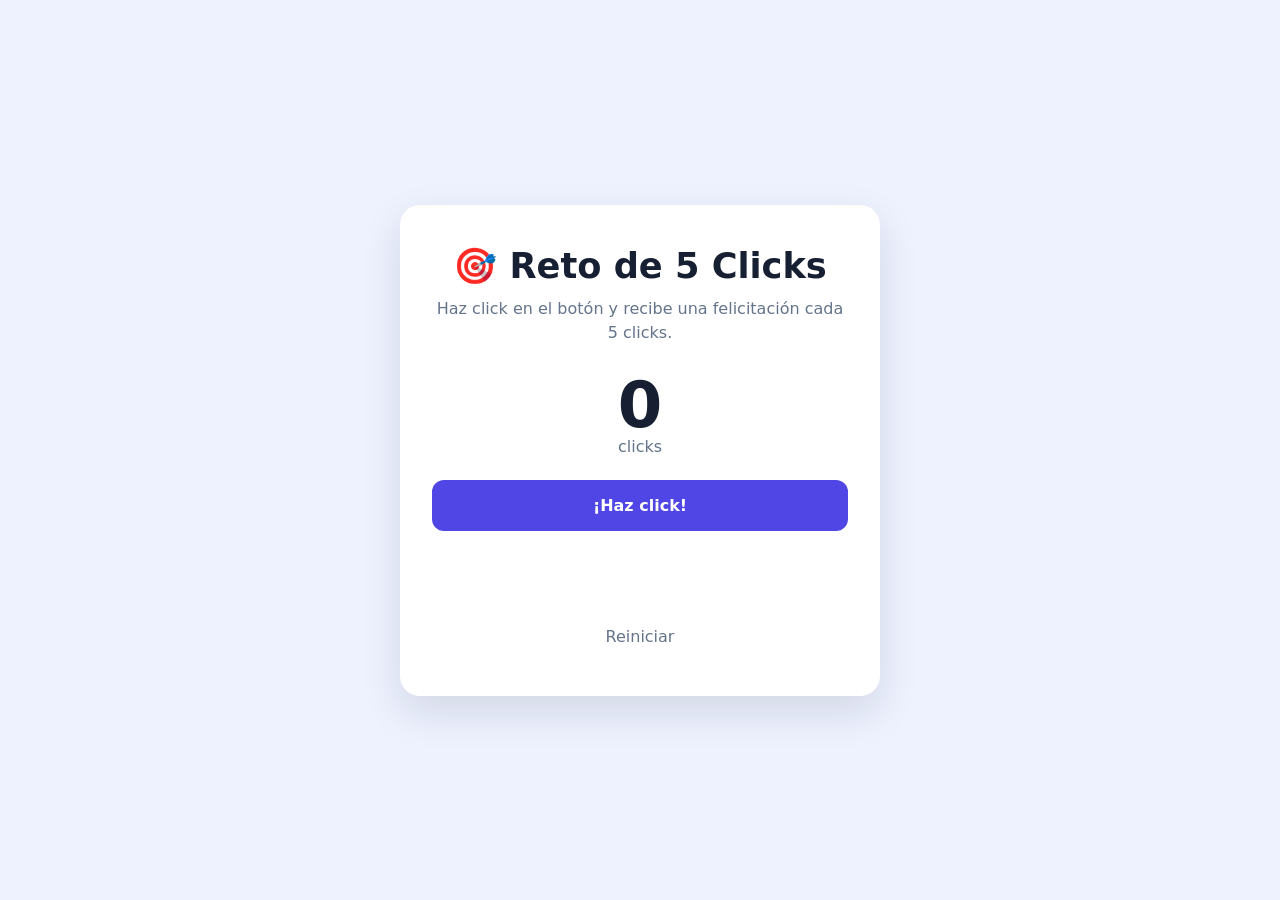
<file: PAGINA MALA/index.html>
<!DOCTYPE html>
<html lang="es">
<head>
  <meta charset="UTF-8">
  <meta name="viewport" content="width=device-width, initial-scale=1.0">
  <meta name="description" content="Contador interactivo de clicks con felicitación cada 5 clicks.">
  <title>Reto de 5 Clicks</title>
  <link rel="stylesheet" href="css/styles.css">
</head>
<body>
  <main class="app">
    <section class="card" aria-labelledby="title">
      <h1 id="title">🎯 Reto de 5 Clicks</h1>
      <p class="subtitle">Haz click en el botón y recibe una felicitación cada 5 clicks.</p>

      <div class="counter" aria-live="polite">
        <span id="clickCount">0</span>
        <small>clicks</small>
      </div>

      <button id="clickButton" class="click-button" type="button">
        ¡Haz click!
      </button>

      <div id="message" class="message" role="status" aria-live="polite"></div>

      <button id="resetButton" class="reset-button" type="button">
        Reiniciar
      </button>
    </section>
  </main>

  <script src="js/main.js"></script>
</body>
</html>
</file>
<file: PAGINA MALA/css/styles.css>
/* Diseño */
:root {
  --bg: #eef2ff;
  --card: #ffffff;
  --text: #172033;
  --muted: #64748b;
  --primary: #4f46e5;
  --primary-dark: #3730a3;
  --success: #15803d;
  --success-bg: #dcfce7;
  --radius: 20px;
  --shadow: 0 16px 40px rgba(15, 23, 42, 0.12);
}

* {
  box-sizing: border-box;
}

body {
  margin: 0;
  min-height: 100vh;
  display: grid;
  place-items: center;
  padding: 24px;
  background: var(--bg);
  color: var(--text);
  font-family: system-ui, -apple-system, BlinkMacSystemFont, "Segoe UI", sans-serif;
}

.app {
  width: min(100%, 480px);
}

.card {
  padding: 40px 32px;
  text-align: center;
  background: var(--card);
  border-radius: var(--radius);
  box-shadow: var(--shadow);
}

h1 {
  margin: 0 0 10px;
  font-size: clamp(1.7rem, 5vw, 2.2rem);
}

.subtitle {
  margin: 0 auto 28px;
  color: var(--muted);
  line-height: 1.5;
}

.counter {
  margin-bottom: 24px;
}

.counter span {
  display: block;
  font-size: 4rem;
  font-weight: 800;
  line-height: 1;
}

.counter small {
  color: var(--muted);
  font-size: 1rem;
}

button {
  border: 0;
  border-radius: 12px;
  font: inherit;
  cursor: pointer;
  transition: transform 120ms ease, background-color 120ms ease;
}

button:focus-visible {
  outline: 3px solid #a5b4fc;
  outline-offset: 3px;
}

button:active {
  transform: scale(0.97);
}

.click-button {
  width: 100%;
  padding: 16px 20px;
  color: white;
  background: var(--primary);
  font-weight: 700;
}

.click-button:hover {
  background: var(--primary-dark);
}

.message {
  min-height: 52px;
  margin: 20px 0 14px;
  padding: 14px;
  border-radius: 12px;
  color: var(--success);
  background: var(--success-bg);
  font-weight: 700;
  opacity: 0;
  transform: translateY(4px);
  transition: opacity 180ms ease, transform 180ms ease;
}

.message.is-visible {
  opacity: 1;
  transform: translateY(0);
}

.reset-button {
  padding: 10px 16px;
  color: var(--muted);
  background: transparent;
}

.reset-button:hover {
  background: #f1f5f9;
}

@media (prefers-reduced-motion: reduce) {
  button,
  .message {
    transition: none;
  }
}
</file>
